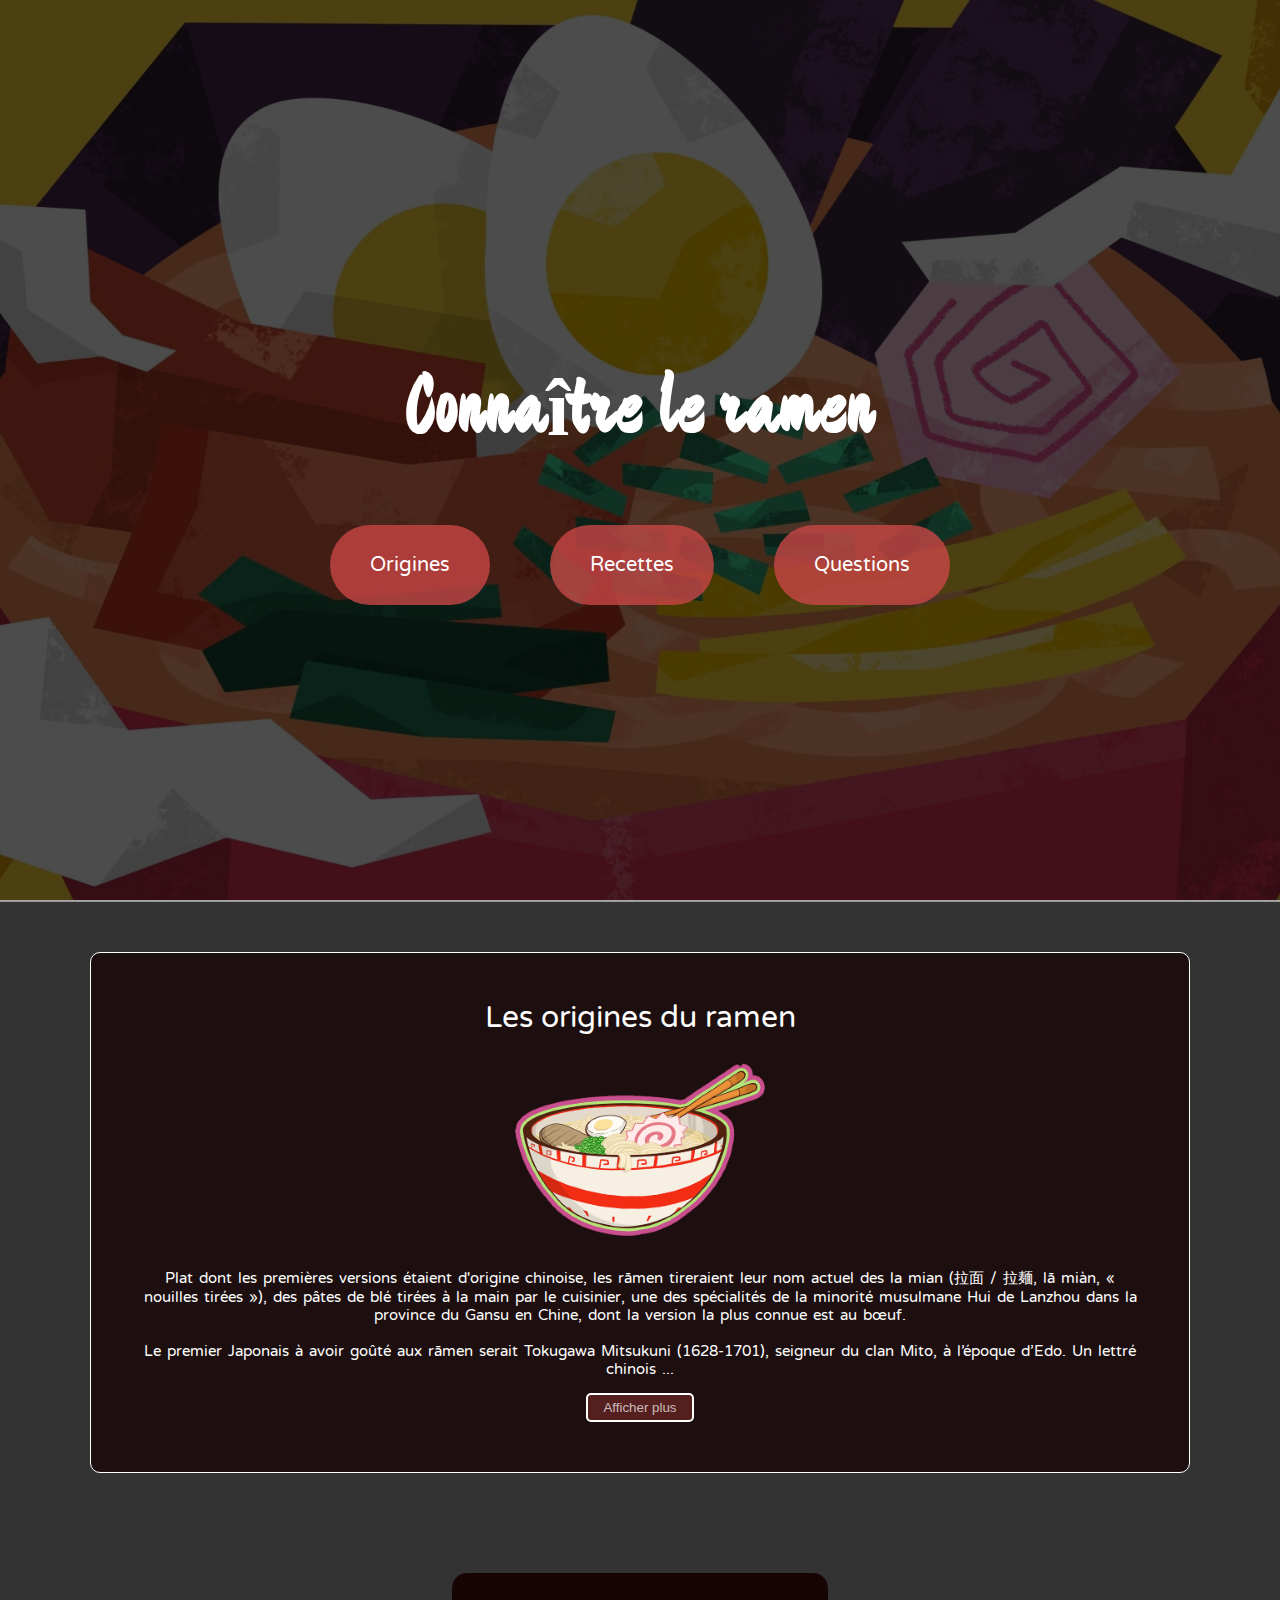
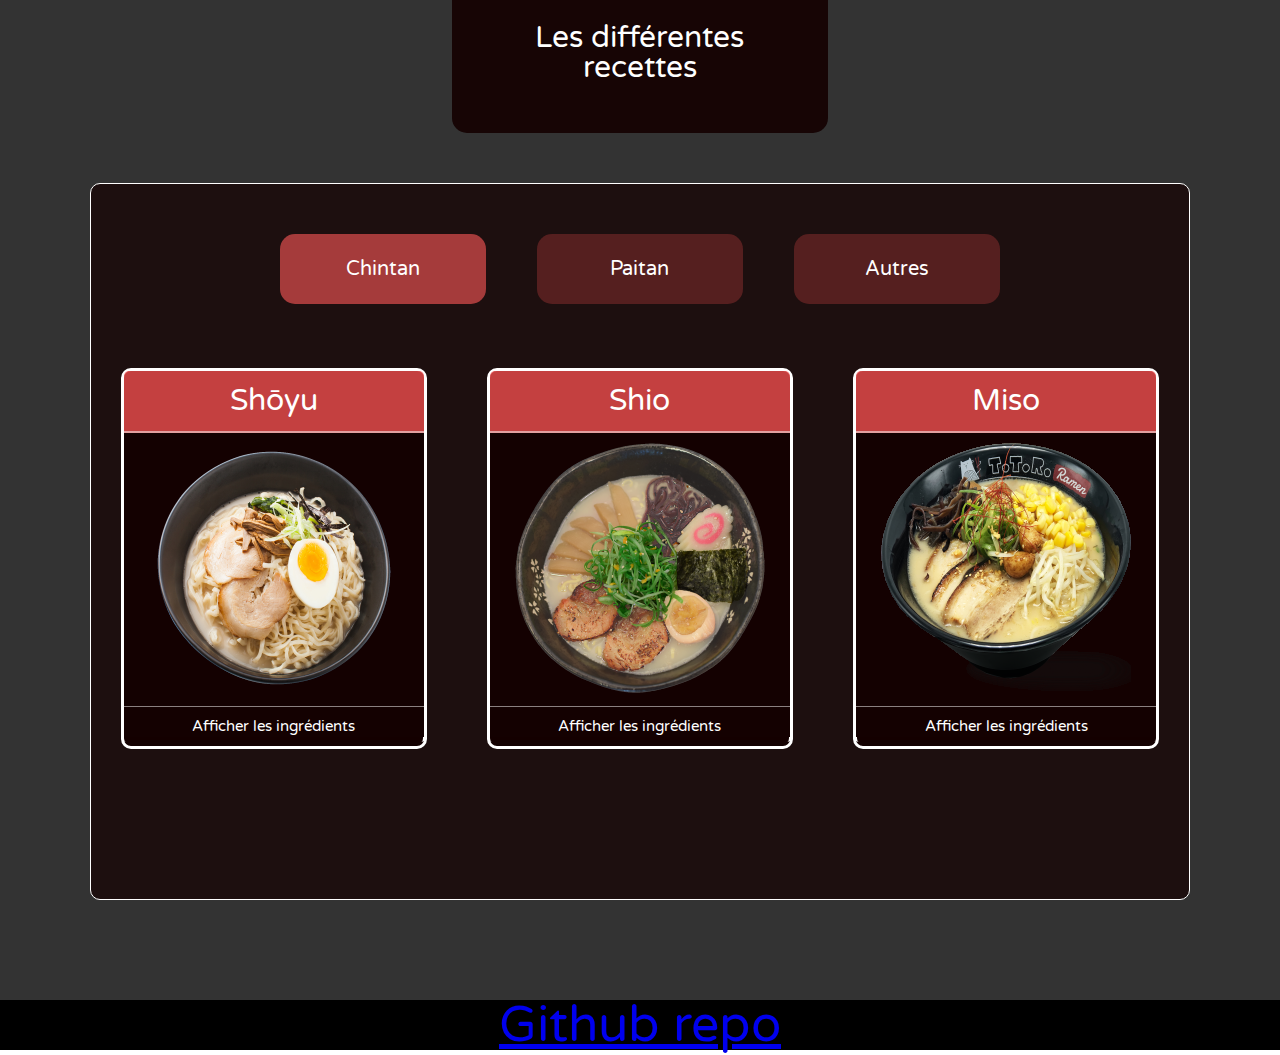
<file: index.html>
<!DOCTYPE html>
<html lang="en" dir="ltr">
  <head>
    <meta charset="utf-8">
    <meta name="viewport" content"width-device-width, inital-scale=1.0">
    <meta http-equiv="X-UA-Compatible" content="ie-edge">
    <title>Connaître le ramen</title>
    <link href="assets/styles/main.css" rel="stylesheet">
    <link href="https://fonts.googleapis.com/css?family=Ma+Shan+Zheng|Varela+Round&display=swap" rel="stylesheet">
  </head>

  <body>
      <header id="header">
        <div class="filter">
          <div id="titre_header">
                <h1>Connaître le ramen</h1>
          </div>
              <div id="menu">
                <div class="tab" id="first_tab">
                  <h2>Origines</h2>
                </div>
                <div class="tab" id="second_tab">
                  <h2>Recettes</h2>
                </div>
                <div class="tab" id="third_tab">
                  <h2>Questions</h2>
                </div>
              </div> <!-- fin section menu -->
        </div>
      </header>

        <div class="filter_">
          <div class="container">
            <div class="section_principale">
              <div id="first_banner" class="block first_block">
                <h1 class="banner_title">Les origines du ramen</h1>
                <img src="assets/images/ramen.png" alt="" class="image_intro">
                  <p class="desc">Plat dont les premières versions étaient d'origine chinoise, les rāmen tireraient leur nom actuel des la mian
                  (拉面 / 拉麺, lā miàn, « nouilles tirées »), des pâtes de blé tirées à la main par le cuisinier, une des spécialités de la minorité musulmane
                  Hui de Lanzhou dans la province du Gansu en Chine, dont la version la plus connue est au bœuf.
                  <br><br>
                  Le premier Japonais à avoir goûté aux rāmen serait Tokugawa Mitsukuni (1628-1701), seigneur du clan Mito, à l’époque d’Edo. Un lettré chinois
                  <span id="dots">...</span><span id="more"> en exil au Japon, Zhu Zhiyu (1600-1682), lui aurait présenté des nouilles composées de farine de blé
                  tendre et de poudre de racine de lotus, une soupe de nouilles proche des udon. Une variété de rāmen est commercialisée sous l’appellation Mito-han
                  rāmen (rāmen du clan Mito) sur l’appui de cette légende, dans la ville de Mito.
                  <br><br>
                  Les rāmen ont véritablement été importées au Japon au début du xxe siècle (ère Meiji) et sont maintenant considérées comme un plat japonais.
                  <br><br>
                  La première boutique japonaise de rāmen semble avoir été située à Yokohama, grand port et lieu d'arrivée d'immigrants chinois.
                  Elle proposait une soupe de nouilles chinoises dans un bouillon, avec du rôti de porc, des pousses de bambou et un demi-œuf dur.
                  Ces nouilles étaient appelées alors « soba chinoises » (中華そば, chūka soba), « soba de Chine » (支那蕎麦, Shina soba) ou « soba de Nankin ».
                  <br><br>
                  D'autres sources renvoient vers le restaurant Rairaiken (来々軒?) à Asakusa, qui avait embauché un chef du quartier chinois de Yokohama pour son ouverture en 1910.
                  Il s'agissait alors de shio rāmen à base de sel, les Japonais y ajoutant plus tard leur sauce de soja, créant les shōyu rāmen qui se sont répandues dans l'archipel
                  dans les années 1920. Dans les années 1930, les Chinois font connaître les rāmen dans d'autres régions du Japon, notamment à Sapporo (Hokkaido), Kitakata (Fukushima)
                  ou Kurume (Fukuoka).
                  <br><br>
                  Les rāmen deviennent un plat japonais populaire après la Seconde Guerre mondiale, via l’émergence de stands ambulants de rāmen, qui sont alors un plat chaud,
                  économique et nourrissant, la farine de blé utilisée pour les préparer étant plus facile à se procurer que le riz.
                  En 1958, Nissin Foods lance les premières rāmen instantanées, puis en 1971 ses fameuses Cup Noodle, la réponse locale à McDonald's qui s'implante la même année au Japon.
                  Les rāmen locales (rāmen au miso de Sapporo ou tonkotsu rāmen de Hakata), jusque-là considérées comme des spécialités régionales, conquièrent le Japon à partir de 1965,
                  en une décennie, sous forme de ces nouilles instantanées ou grâce à l’ouverture d’enseignes franchisées</span></p>
                    <button onclick="moreInfo()" id="myBtn">Afficher plus</button>
              </div>

              <div id="second_banner">
                <h1 class="banner_title2">Les différentes recettes</h1>
                <div class="block second_block">
                  <div class="banner">
                    <div id="b1" class="type_banner" onclick="chintan()">
                        <h2>Chintan</h2>
                        <div class="info_banner">
                          <p class="banner_desc">Ramen à la soupe plutôt claire, celle-ci est mijotée à basse température.</p>
                        </div>
                    </div>
                    <div id="b2" class="type_banner" onclick="paitan()">
                        <h2>Paitan</h2>
                        <div class="info_banner">
                          <p class="banner_desc">Ramen à la soupe plus trouble et mijotée plus longtemps.</p>
                        </div>
                    </div>
                    <div id="b3" class="type_banner" onclick="other()">
                        <h2>Autres</h2>
                        <div class="info_banner">
                          <p class="banner_desc">Ramen à la soupe plus trouble et mijotée plus longtemps.</p>
                        </div>
                    </div>
                </div>


              <div class="type_ramen">
                <div class="vignette_c">
                  <h3 class="vignette_title">Shōyu</h3>
                    <div class="vignette_image">
                        <img class="ramen_image" src="assets/images/shoyu.png" alt="no">
                        <div class="vignette_info_layer">
                          <p class="vignette_info">Le Shōyu (sauce soja), ont généralement un bouillon brun clair.
                          <br> À base de bouillon de poulet et de légumes (parfois poisson ou boeuf)
                          avec beaucoup de sauce de soja ajoutée, donnant une soupe piquante, salée et savoureuse.
                          <br> Ces ramens ont souvent des nouilles frisées plutôt que droites.</p>
                        </div>
                    </div>
                  <div class="recette">Afficher les ingrédients</div>
                  <div class="ingredients">
                    <ul>
                      <li>400g de nouilles ramen séchées</li>
                      <li>2L de bouillon de poulet</li>
                      <li>400g de rôti de porc</li>
                      <li>200g d’épinards</li>
                      <li>20ml de sauce soja</li>
                      <li>8 mini-épis de maïs</li>
                      <li>1 oignon nouveau émincé</li>
                      <li>2 oeufs mollets écalés</li>
                      <li>1/2 feuille d’algue nori coupée en quatre</li>
                      <li>2 cuillères à soupe de mirin</li>
                      <li>1/2 cuillère à soupe d’huile de tournesol</li>
                      <li>1 cuillère à café de sel</li>
                    </ul>
                  </div>
                </div>
                <div class="vignette_c">
                  <h3 class="vignette_title">Shio</h3>
                    <div class="vignette_image">
                        <img class="ramen_image" src="assets/images/shio.png" alt="no">
                        <div class="vignette_info_layer">
                          <p class="vignette_info">Le Shio a un bouillon pâle, clair et jaunâtre et contient beaucoup de sel.
                          <br>Il est accompagné de toute sorte de combinaison comprenant du poulet, du poisson,
                          des légumes et des algues.
                          <br>La texture et l'épaisseur des nouilles peuvent varier selon le Shio ramen mais sont généralement plutôt droites.</p>
                        </div>
                    </div>
                  <div class="recette">Afficher les ingrédients</div>
                  <div class="ingredients">
                    <ul>
                      <li>400g de nouilles aux œufs frais</li>
                      <li>2L de bouillon de ramen</li>
                      <li>2 cuillères à soupe de base aromatisante</li>
                      <li>80g de sel</li>
                      <li>200ml de saké</li>
                      <li>100ml de mirin</li>
                      <li>20ml de sauce soja</li>
                      <li>20g de konbu</li>
                      <li>40g de pétoncles séchés</li>
                      <li>20g de flocons de bonite</li>
                      <li>8 tranches de Yakibuta</li>
                      <li>4 œufs à la coque coupés en deux</li>
                    </ul>
                  </div>
                </div>
                <div class="vignette_c">
                  <h3 class="vignette_title">Miso</h3>
                    <div class="vignette_image">
                        <img class="ramen_image" src="assets/images/miso.png" alt="no">
                        <div class="vignette_info_layer">
                          <p class="vignette_info">Uniquement japonais et développé à Hokkaido,
                          son bouillon combine une grande quantité de miso mélangé avec du poulet huileux ou du bouillon de poisson.
                          <br> Le bouillon de miso a tendance à avoir une saveur robuste et acidulée.
                          <br> Les nouilles sont en général épaisses, bouclées et légèrement moelleuses.</p>
                        </div>
                    </div>
                  <div class="recette">Afficher les ingrédients</div>
                  <div class="ingredients">
                    <ul>
                      <li>400g de nouilles ramen</li>
                      <li>2L de bouillon de ramen</li>
                      <li>200g de porc hâché</li>
                      <li>2 cuillères à soupe de bouillon de poulet</li>
                      <li>2 cuillères à soupe de sake pour cuisine</li>
                      <li>5 cuillères à soupe de miso</li>
                      <li>1 gousse d'ail hâchée</li>
                      <li>4 demis œufs cuits</li>
                      <li>4 tranches de naruto maki</li>
                      <li>1 cuillère à soupe d'huile de sésame</li>
                      <li>Une pincée de gingembre</li>
                      <li>Une pincée de sésame blanc grillé</li>
                    </ul>
                  </div>
                </div>
              </div>


              <div class="type_ramen">
                <div class="vignette_p">
                  <h3 class="vignette_title">Tonkotsu</h3>
                    <div class="vignette_image">
                        <img class="ramen_image" src="assets/images/tonkotsu.png" alt="no">
                        <div class="vignette_info_layer">
                          <p class="vignette_info">Le Tonkotsu ("os de porc") est une paricularité de Hakata-ku à Kyūshū (d'où le nom "Hakata ramen").
                          <br> Similaire au baitang chinois, son bouillon trouble de couleur blanche est fait d'os de porc, de graisse et de collagène à feu vif.
                          <br> Les nouilles sont minces et droites et sont souvent servies avec beni shoga (gingembre mariné).</p>
                        </div>
                    </div>
                  <div class="recette">Afficher les ingrédients</div>
                  <div class="ingredients">
                    <ul>
                      <li>400g de nouilles de blé</li>
                      <li>2L de bouillon d'os de porc</li>
                      <li>4 tranches de chāshū</li>
                      <li>300ml de dashi</li>
                      <li>100ml de sake</li>
                      <li>500ml de sauce soja</li>
                      <li>1 cuillère à soupe de sel</li>
                      <li>1/2 feuille d’algue nori coupée en quatre</li>
                      <li>150ml de sauche chāshū</li>
                      <li>50ml de shōyudare</li>
                      <li>Une pincée de ciboule tranchée</li>
                      <li>Une pincée de poivre</li>
                    </ul>
                  </div>
                </div>
                <div class="vignette_p">
                  <h3 class="vignette_title">Tori Paitan</h3>
                    <div class="vignette_image">
                        <img class="ramen_image" src="assets/images/toripaitan.png" alt="no">
                        <div class="vignette_info_layer">
                          <p class="vignette_info">Le Tori Paitan, cousin du Tonkotsu, est fait à base de poulet au lieu de porc.
                          <br>Moins populaire, sa confection est similaire en terme de temps et de travail.
                          <br>Le bouillon et bouilli jusqu'à ce qu'une émulsion se forme, donnat à la soupe un aspect trouble.</p>
                        </div>
                    </div>
                  <div class="recette">Afficher les ingrédients</div>
                  <div class="ingredients">
                    <ul>
                      <li>400g de nouilles ramen</li>
                      <li>2L de bouillon de poulet paitan</li>
                      <li>Une poitrine de porc braisée</li>
                      <li>400g de poissons et fruits de mer</li>
                      <li>5g de copeaux de Katsuobushi</li>
                      <li>1 citron vert en quartiers</li>
                      <li>3 piments rouges sechés</li>
                      <li>2 piments oiseaux thaïlandais</li>
                      <li>2 oignons verts</li>
                      <li>2 cuillères à soupe d'oignon blanc</li>
                      <li>2 cuillères à soupe de pâte de miso rouge</li>
                      <li>4 cuillère à café d'huile armoatique</li>
                    </ul>
                  </div>
                </div>
              </div>

              <div class="type_ramen">
                <div class="vignette_o">
                  <h3 class="vignette_title">Tantanmen</h3>
                    <div class="vignette_image">
                        <img class="ramen_image" src="assets/images/tonkotsu.png" alt="no">
                        <div class="vignette_info_layer">
                          <p class="vignette_info">Le Tonkotsu ("os de porc") est une paricularité de Hakata-ku à Kyūshū (d'où le nom "Hakata ramen").
                          <br> Similaire au baitang chinois, son bouillon trouble de couleur blanche est fait d'os de porc, de graisse et de collagène à feu vif.
                          <br> Les nouilles sont minces et droites et sont souvent servies avec beni shoga (gingembre mariné).</p>
                        </div>
                    </div>
                  <div class="recette">Afficher les ingrédients</div>
                  <div class="ingredients">
                    <ul>
                      <li>400g de nouilles de blé</li>
                      <li>2L de bouillon d'os de porc</li>
                      <li>4 tranches de chāshū</li>
                      <li>300ml de dashi</li>
                      <li>100ml de sake</li>
                      <li>500ml de sauce soja</li>
                      <li>1 cuillère à soupe de sel</li>
                      <li>1/2 feuille d’algue nori coupée en quatre</li>
                      <li>150ml de sauche chāshū</li>
                      <li>50ml de shōyudare</li>
                      <li>Une pincée de ciboule tranchée</li>
                      <li>Une pincée de poivre</li>
                    </ul>
                  </div>
                </div>
                <div class="vignette_o">
                  <h3 class="vignette_title">Tsukemen</h3>
                    <div class="vignette_image">
                        <img class="ramen_image" src="assets/images/toripaitan.png" alt="no">
                        <div class="vignette_info_layer">
                          <p class="vignette_info">Le Tori Paitan, cousin du Tonkotsu, est fait à base de poulet au lieu de porc.
                          <br>Moins populaire, sa confection est similaire en terme de temps et de travail.
                          <br>Le bouillon et bouilli jusqu'à ce qu'une émulsion se forme, donnat à la soupe un aspect trouble.</p>
                        </div>
                    </div>
                  <div class="recette">Afficher les ingrédients</div>
                  <div class="ingredients">
                    <ul>
                      <li>400g de nouilles ramen</li>
                      <li>2L de bouillon de poulet paitan</li>
                      <li>Une poitrine de porc braisée</li>
                      <li>400g de poissons et fruits de mer</li>
                      <li>5g de copeaux de Katsuobushi</li>
                      <li>1 citron vert en quartiers</li>
                      <li>3 piments rouges sechés</li>
                      <li>2 piments oiseaux thaïlandais</li>
                      <li>2 oignons verts</li>
                      <li>2 cuillères à soupe d'oignon blanc</li>
                      <li>2 cuillères à soupe de pâte de miso rouge</li>
                      <li>4 cuillère à café d'huile armoatique</li>
                    </ul>
                  </div>
                </div>
                <div class="vignette_o">
                  <h3 class="vignette_title">Abura soba</h3>
                    <div class="vignette_image">
                        <img class="ramen_image" src="assets/images/toripaitan.png" alt="no">
                        <div class="vignette_info_layer">
                          <p class="vignette_info">Le Tori Paitan, cousin du Tonkotsu, est fait à base de poulet au lieu de porc.
                          <br>Moins populaire, sa confection est similaire en terme de temps et de travail.
                          <br>Le bouillon et bouilli jusqu'à ce qu'une émulsion se forme, donnat à la soupe un aspect trouble.</p>
                        </div>
                    </div>
                  <div class="recette">Afficher les ingrédients</div>
                  <div class="ingredients">
                    <ul>
                      <li>400g de nouilles ramen</li>
                      <li>2L de bouillon de poulet paitan</li>
                      <li>Une poitrine de porc braisée</li>
                      <li>400g de poissons et fruits de mer</li>
                      <li>5g de copeaux de Katsuobushi</li>
                      <li>1 citron vert en quartiers</li>
                      <li>3 piments rouges sechés</li>
                      <li>2 piments oiseaux thaïlandais</li>
                      <li>2 oignons verts</li>
                      <li>2 cuillères à soupe d'oignon blanc</li>
                      <li>2 cuillères à soupe de pâte de miso rouge</li>
                      <li>4 cuillère à café d'huile armoatique</li>
                    </ul>
                  </div>
                </div>
              </div>


            </div>
<!--
              <div id="third_banner" class="banner">
                  <h1 class="banner_title">Questionnaire<button class="infobutton" onclick="getMoreInfo()"><span>+ d'infos</span></button></h1>
              </div>
              <div class="vignette">
                  <img src="" alt="no">
                  <span class="info">g
                    <a>texte</a>
              </div>
              <div class="vignette">
                  <img src="" alt="no">
                  <span class="info">
                    <a>texte</a>
              </div>
              <div class="vignette">
                  <img src="" alt="no">
                  <span class="info">
                    <a>texte</a>
              </div>
            -->
          </div>
        </div>
      </div>
    <footer>
      <span><a href="https://github.com/tomas-gl/Knowing-the-ramen">Github repo</a></span>
    </footer>

    <script src="assets/js/sticky.js"></script>
    <script src="assets/js/fade.js"></script>
    <script src="assets/js/collaps.js"></script>
    <script src="assets/js/scroll.js"></script>
    <script src="assets/js/info.js"></script>
  </body>
</html>
</file>
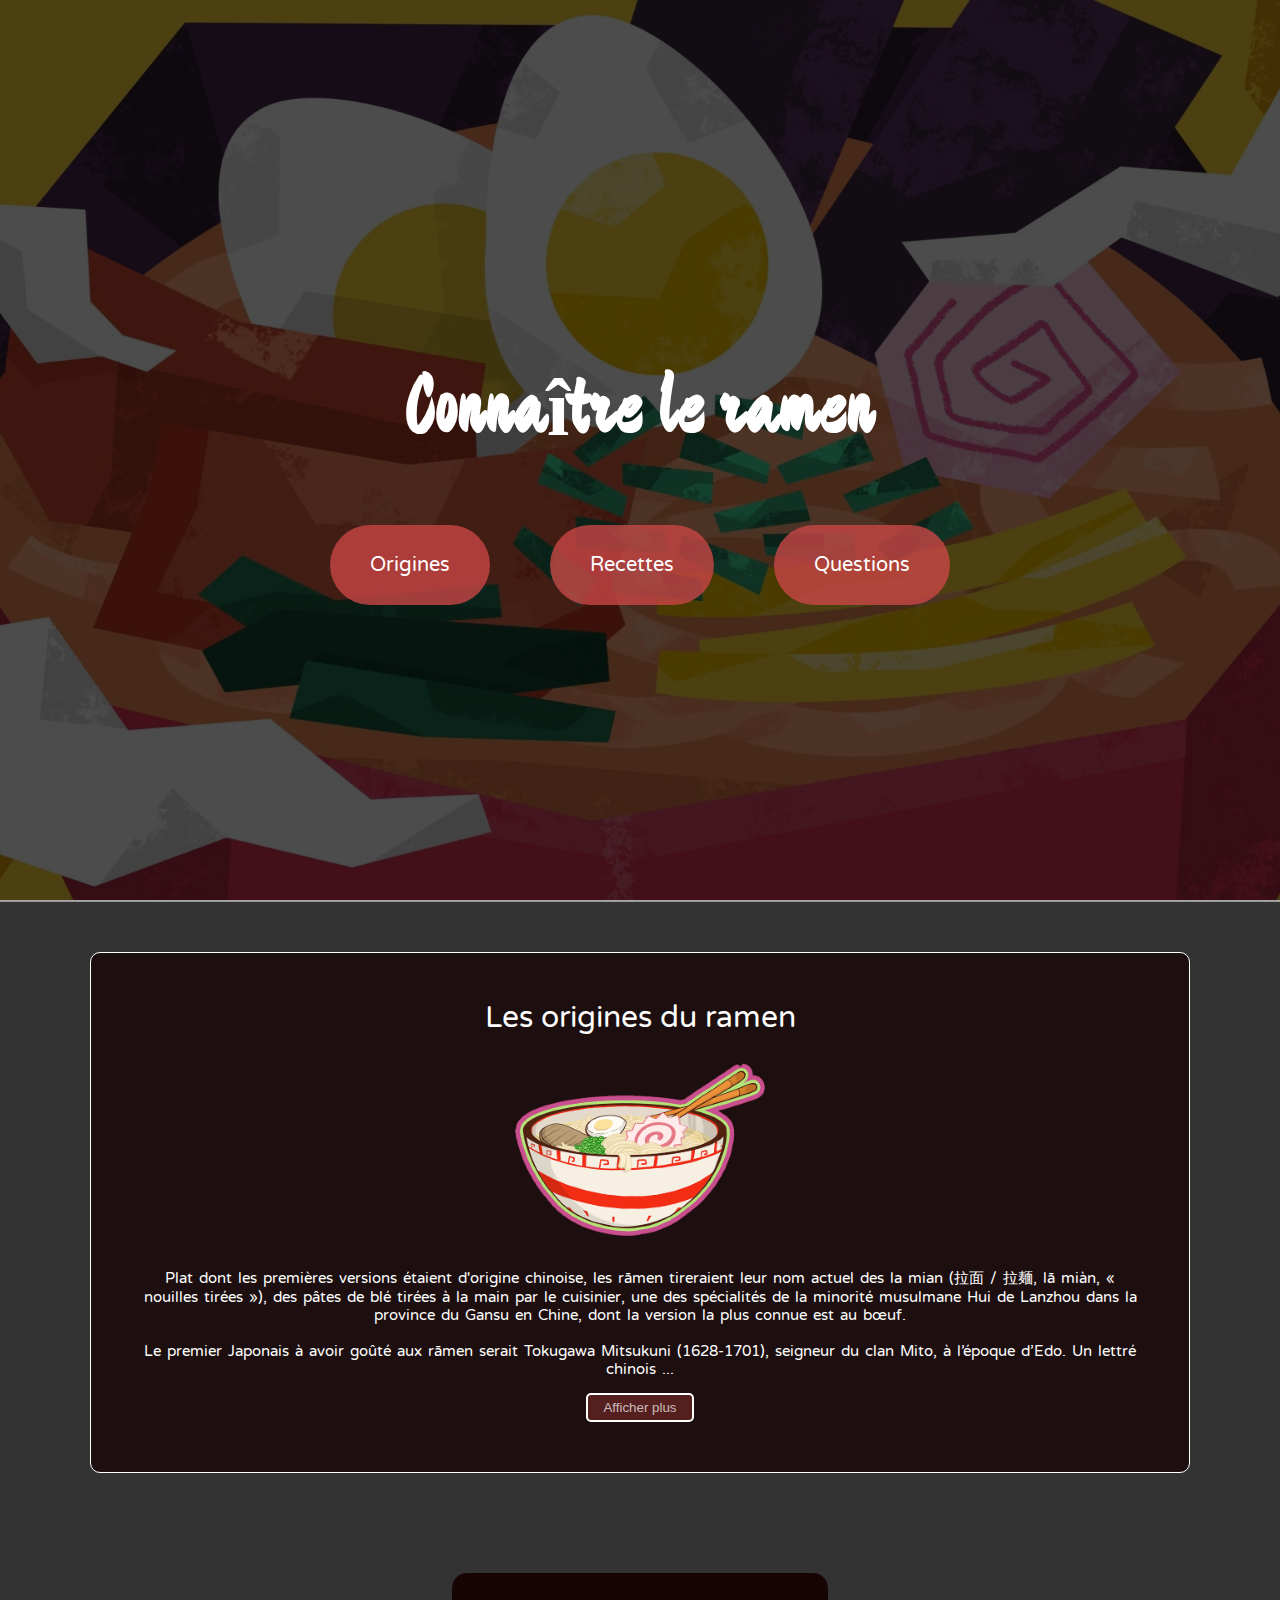
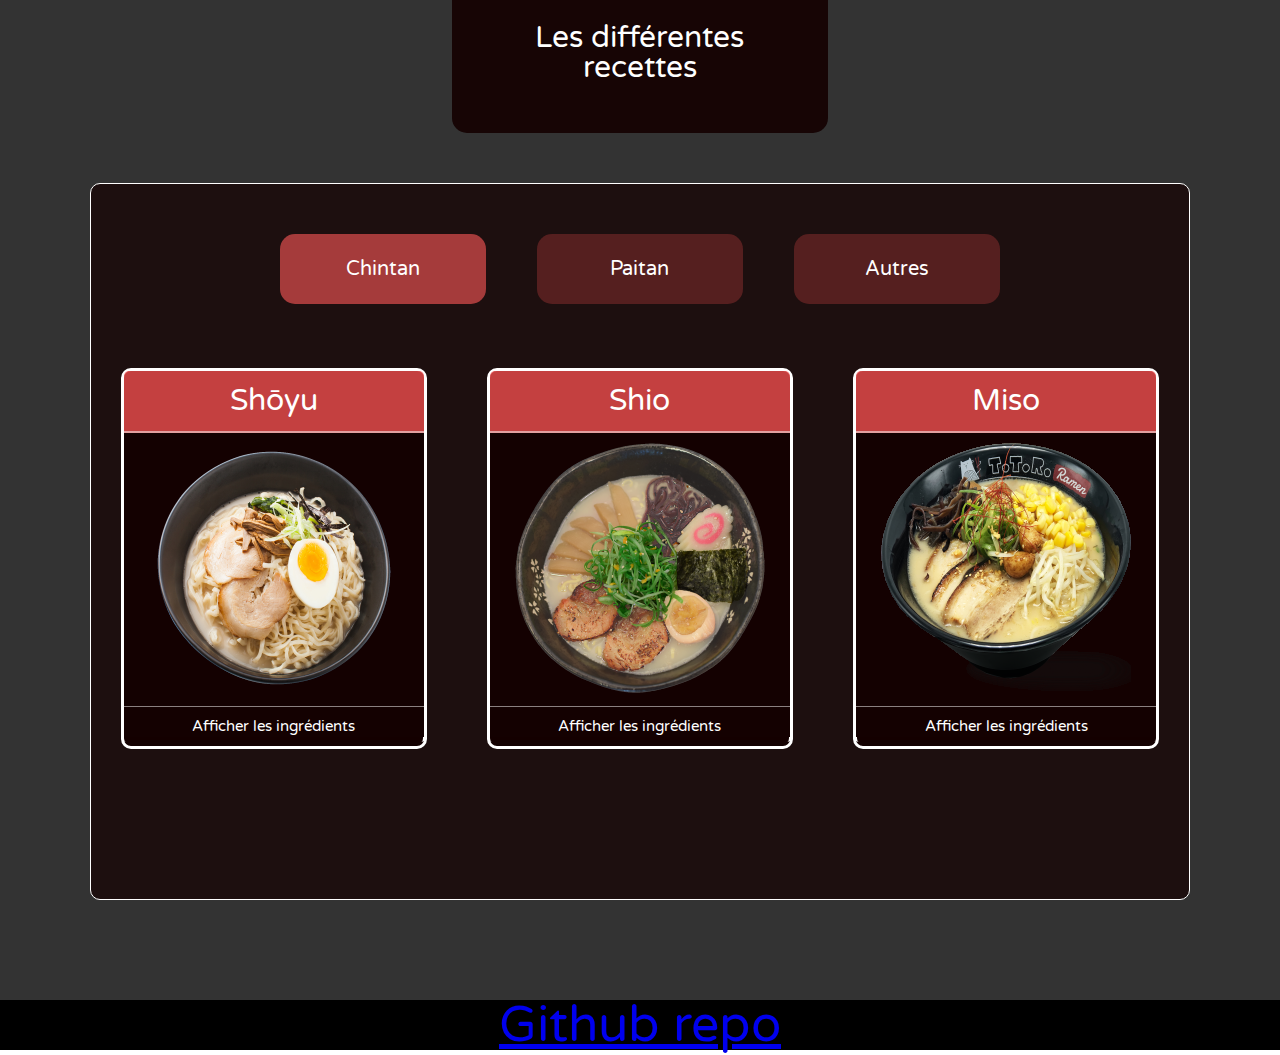
<file: One_Page.html>
<!DOCTYPE html>
<html lang="en" dir="ltr">
  <head>
    <meta charset="utf-8">
    <meta name="viewport" content"width-device-width, inital-scale=1.0">
    <meta http-equiv="X-UA-Compatible" content="ie-edge">
    <title>Connaître le ramen</title>
    <link href="assets/styles/main.css" rel="stylesheet">
    <link href="https://fonts.googleapis.com/css?family=Ma+Shan+Zheng|Varela+Round&display=swap" rel="stylesheet">
  </head>

  <body>
      <header id="header">
        <div class="filter">
          <div id="titre_header">
                <h1>Connaître le ramen</h1>
          </div>
              <div id="menu">
                <div class="tab" id="first_tab">
                  <h2>Origines</h2>
                </div>
                <div class="tab" id="second_tab">
                  <h2>Recettes</h2>
                </div>
                <div class="tab" id="third_tab">
                  <h2>Questions</h2>
                </div>
              </div> <!-- fin section menu -->
        </div>
      </header>

        <div class="filter_">
          <div class="container">
            <div class="section_principale">
              <div id="first_banner" class="block first_block">
                <h1 class="banner_title">Les origines du ramen</h1>
                <img src="assets/images/ramen.png" alt="" class="image_intro">
                  <p class="desc">Plat dont les premières versions étaient d'origine chinoise, les rāmen tireraient leur nom actuel des la mian
                  (拉面 / 拉麺, lā miàn, « nouilles tirées »), des pâtes de blé tirées à la main par le cuisinier, une des spécialités de la minorité musulmane
                  Hui de Lanzhou dans la province du Gansu en Chine, dont la version la plus connue est au bœuf.
                  <br><br>
                  Le premier Japonais à avoir goûté aux rāmen serait Tokugawa Mitsukuni (1628-1701), seigneur du clan Mito, à l’époque d’Edo. Un lettré chinois
                  <span id="dots">...</span><span id="more"> en exil au Japon, Zhu Zhiyu (1600-1682), lui aurait présenté des nouilles composées de farine de blé
                  tendre et de poudre de racine de lotus, une soupe de nouilles proche des udon. Une variété de rāmen est commercialisée sous l’appellation Mito-han
                  rāmen (rāmen du clan Mito) sur l’appui de cette légende, dans la ville de Mito.
                  <br><br>
                  Les rāmen ont véritablement été importées au Japon au début du xxe siècle (ère Meiji) et sont maintenant considérées comme un plat japonais.
                  <br><br>
                  La première boutique japonaise de rāmen semble avoir été située à Yokohama, grand port et lieu d'arrivée d'immigrants chinois.
                  Elle proposait une soupe de nouilles chinoises dans un bouillon, avec du rôti de porc, des pousses de bambou et un demi-œuf dur.
                  Ces nouilles étaient appelées alors « soba chinoises » (中華そば, chūka soba), « soba de Chine » (支那蕎麦, Shina soba) ou « soba de Nankin ».
                  <br><br>
                  D'autres sources renvoient vers le restaurant Rairaiken (来々軒?) à Asakusa, qui avait embauché un chef du quartier chinois de Yokohama pour son ouverture en 1910.
                  Il s'agissait alors de shio rāmen à base de sel, les Japonais y ajoutant plus tard leur sauce de soja, créant les shōyu rāmen qui se sont répandues dans l'archipel
                  dans les années 1920. Dans les années 1930, les Chinois font connaître les rāmen dans d'autres régions du Japon, notamment à Sapporo (Hokkaido), Kitakata (Fukushima)
                  ou Kurume (Fukuoka).
                  <br><br>
                  Les rāmen deviennent un plat japonais populaire après la Seconde Guerre mondiale, via l’émergence de stands ambulants de rāmen, qui sont alors un plat chaud,
                  économique et nourrissant, la farine de blé utilisée pour les préparer étant plus facile à se procurer que le riz.
                  En 1958, Nissin Foods lance les premières rāmen instantanées, puis en 1971 ses fameuses Cup Noodle, la réponse locale à McDonald's qui s'implante la même année au Japon.
                  Les rāmen locales (rāmen au miso de Sapporo ou tonkotsu rāmen de Hakata), jusque-là considérées comme des spécialités régionales, conquièrent le Japon à partir de 1965,
                  en une décennie, sous forme de ces nouilles instantanées ou grâce à l’ouverture d’enseignes franchisées</span></p>
                    <button onclick="moreInfo()" id="myBtn">Afficher plus</button>
              </div>

              <div id="second_banner">
                <h1 class="banner_title2">Les différentes recettes</h1>
                <div class="block second_block">
                  <div class="banner">
                    <div id="b1" class="type_banner" onclick="chintan()">
                        <h2>Chintan</h2>
                        <div class="info_banner">
                          <p class="banner_desc">Ramen à la soupe plutôt claire, celle-ci est mijotée à basse température.</p>
                        </div>
                    </div>
                    <div id="b2" class="type_banner" onclick="paitan()">
                        <h2>Paitan</h2>
                        <div class="info_banner">
                          <p class="banner_desc">Ramen à la soupe plus trouble et mijotée plus longtemps.</p>
                        </div>
                    </div>
                    <div id="b3" class="type_banner">
                        <h2>Autres</h2>
                        <div class="info_banner">
                          <p class="banner_desc">Ramen à la soupe plus trouble et mijotée plus longtemps.</p>
                        </div>
                    </div>
                </div>
              <div class="type_ramen">
                <div class="vignette_c">
                  <h3 class="vignette_title">Shōyu</h3>
                    <div class="vignette_image">
                        <img class="ramen_image" src="assets/images/shoyu.png" alt="no">
                        <div class="vignette_info_layer">
                          <p class="vignette_info">Le Shōyu (sauce soja), ont généralement un bouillon brun clair.
                          <br> À base de bouillon de poulet et de légumes (parfois poisson ou boeuf)
                          avec beaucoup de sauce de soja ajoutée, donnant une soupe piquante, salée et savoureuse.
                          <br> Ces ramens ont souvent des nouilles frisées plutôt que droites.</p>
                        </div>
                    </div>
                  <div class="recette">Afficher les ingrédients</div>
                  <div class="ingredients">
                    <ul>
                      <li>400g de nouilles ramen séchées</li>
                      <li>2L de bouillon de poulet</li>
                      <li>400g de rôti de porc</li>
                      <li>200g d’épinards</li>
                      <li>20ml de sauce soja</li>
                      <li>8 mini-épis de maïs</li>
                      <li>1 oignon nouveau émincé</li>
                      <li>2 oeufs mollets écalés</li>
                      <li>1/2 feuille d’algue nori coupée en quatre</li>
                      <li>2 cuillères à soupe de mirin</li>
                      <li>1/2 cuillère à soupe d’huile de tournesol</li>
                      <li>1 cuillère à café de sel</li>
                    </ul>
                  </div>
                </div>
                <div class="vignette_c">
                  <h3 class="vignette_title">Shio</h3>
                    <div class="vignette_image">
                        <img class="ramen_image" src="assets/images/shio.png" alt="no">
                        <div class="vignette_info_layer">
                          <p class="vignette_info">Le Shio a un bouillon pâle, clair et jaunâtre et contient beaucoup de sel.
                          <br>Il est accompagné de toute sorte de combinaison comprenant du poulet, du poisson,
                          des légumes et des algues.
                          <br>La texture et l'épaisseur des nouilles peuvent varier selon le Shio ramen mais sont généralement plutôt droites.</p>
                        </div>
                    </div>
                  <div class="recette">Afficher les ingrédients</div>
                  <div class="ingredients">
                    <ul>
                      <li>400g de nouilles aux œufs frais</li>
                      <li>2L de bouillon de ramen</li>
                      <li>2 cuillères à soupe de base aromatisante</li>
                      <li>80g de sel</li>
                      <li>200ml de saké</li>
                      <li>100ml de mirin</li>
                      <li>20ml de sauce soja</li>
                      <li>20g de konbu</li>
                      <li>40g de pétoncles séchés</li>
                      <li>20g de flocons de bonite</li>
                      <li>8 tranches de Yakibuta</li>
                      <li>4 œufs à la coque coupés en deux</li>
                    </ul>
                  </div>
                </div>
                <div class="vignette_c">
                  <h3 class="vignette_title">Miso</h3>
                    <div class="vignette_image">
                        <img class="ramen_image" src="assets/images/miso.png" alt="no">
                        <div class="vignette_info_layer">
                          <p class="vignette_info">Uniquement japonais et développé à Hokkaido,
                          son bouillon combine une grande quantité de miso mélangé avec du poulet huileux ou du bouillon de poisson.
                          <br> Le bouillon de miso a tendance à avoir une saveur robuste et acidulée.
                          <br> Les nouilles sont en général épaisses, bouclées et légèrement moelleuses.</p>
                        </div>
                    </div>
                  <div class="recette">Afficher les ingrédients</div>
                  <div class="ingredients">
                    <ul>
                      <li>400g de nouilles ramen</li>
                      <li>2L de bouillon de ramen</li>
                      <li>200g de porc hâché</li>
                      <li>2 cuillères à soupe de bouillon de poulet</li>
                      <li>2 cuillères à soupe de sake pour cuisine</li>
                      <li>5 cuillères à soupe de miso</li>
                      <li>1 gousse d'ail hâchée</li>
                      <li>4 demis œufs cuits</li>
                      <li>4 tranches de naruto maki</li>
                      <li>1 cuillère à soupe d'huile de sésame</li>
                      <li>Une pincée de gingembre</li>
                      <li>Une pincée de sésame blanc grillé</li>
                    </ul>
                  </div>
                </div>
              </div>
              <div class="type_ramen">
                <div class="vignette_p">
                  <h3 class="vignette_title">Tonkotsu</h3>
                    <div class="vignette_image">
                        <img class="ramen_image" src="assets/images/tonkotsu.png" alt="no">
                        <div class="vignette_info_layer">
                          <p class="vignette_info">Le Tonkotsu ("os de porc") est une paricularité de Hakata-ku à Kyūshū (d'où le nom "Hakata ramen").
                          <br> Similaire au baitang chinois, son bouillon trouble de couleur blanche est fait d'os de porc, de graisse et de collagène à feu vif.
                          <br> Les nouilles sont minces et droites et sont souvent servies avec beni shoga (gingembre mariné).</p>
                        </div>
                    </div>
                  <div class="recette">Afficher les ingrédients</div>
                  <div class="ingredients">
                    <ul>
                      <li>400g de nouilles de blé</li>
                      <li>2L de bouillon d'os de porc</li>
                      <li>4 tranches de chāshū</li>
                      <li>300ml de dashi</li>
                      <li>100ml de sake</li>
                      <li>500ml de sauce soja</li>
                      <li>1 cuillère à soupe de sel</li>
                      <li>1/2 feuille d’algue nori coupée en quatre</li>
                      <li>150ml de sauche chāshū</li>
                      <li>50ml de shōyudare</li>
                      <li>Une pincée de ciboule tranchée</li>
                      <li>Une pincée de poivre</li>
                    </ul>
                  </div>
                </div>
                <div class="vignette_p">
                  <h3 class="vignette_title">Tori Paitan</h3>
                    <div class="vignette_image">
                        <img class="ramen_image" src="assets/images/toripaitan.png" alt="no">
                        <div class="vignette_info_layer">
                          <p class="vignette_info">Le Tori Paitan, cousin du Tonkotsu, est fait à base de poulet au lieu de porc.
                          <br>Moins populaire, sa confection est similaire en terme de temps et de travail.
                          <br>Le bouillon et bouilli jusqu'à ce qu'une émulsion se forme, donnat à la soupe un aspect trouble.</p>
                        </div>
                    </div>
                  <div class="recette">Afficher les ingrédients</div>
                  <div class="ingredients">
                    <ul>
                      <li>400g de nouilles ramen</li>
                      <li>2L de bouillon de poulet paitan</li>
                      <li>Une poitrine de porc braisée</li>
                      <li>400g de poissons et fruits de mer</li>
                      <li>5g de copeaux de Katsuobushi</li>
                      <li>1 citron vert en quartiers</li>
                      <li>3 piments rouges sechés</li>
                      <li>2 piments oiseaux thaïlandais</li>
                      <li>2 oignons verts</li>
                      <li>2 cuillères à soupe d'oignon blanc</li>
                      <li>2 cuillères à soupe de pâte de miso rouge</li>
                      <li>4 cuillère à café d'huile armoatique</li>
                    </ul>
                  </div>
                </div>
              </div>
            </div>
<!--
              <div id="third_banner" class="banner">
                  <h1 class="banner_title">Questionnaire<button class="infobutton" onclick="getMoreInfo()"><span>+ d'infos</span></button></h1>
              </div>
              <div class="vignette">
                  <img src="" alt="no">
                  <span class="info">g
                    <a>texte</a>
              </div>
              <div class="vignette">
                  <img src="" alt="no">
                  <span class="info">
                    <a>texte</a>
              </div>
              <div class="vignette">
                  <img src="" alt="no">
                  <span class="info">
                    <a>texte</a>
              </div>
            -->
          </div>
        </div>
      </div>
    <footer>
      <span><a href="https://github.com/tomas-gl/Knowing-the-ramen">Github repo</a></span> 
    </footer>

    <script src="assets/js/sticky.js"></script>
    <script src="assets/js/fade.js"></script>
    <script src="assets/js/collaps.js"></script>
    <script src="assets/js/scroll.js"></script>
    <script src="assets/js/info.js"></script>
  </body>
</html>
</file>
<file: assets/styles/main.css>
@import url("header.css");
@import url("section_principale.css");
@import url("sectionpt1.css");
@import url("sectionpt2.css");
@import url("footer.css");

html, body, div, span, applet, object, iframe,
h1, h2, h3, h4, h5, h6, p, blockquote, pre,
a, abbr, acronym, address, big, cite, code,
del, dfn, em, img, ins, kbd, q, s, samp,
small, strike, strong, sub, sup, tt, var,
b, u, i, center,
dl, dt, dd, ol, ul, li,
fieldset, form, label, legend,
table, caption, tbody, tfoot, thead, tr, th, td,
article, aside, canvas, details, embed,
figure, figcaption, footer, header, hgroup,
menu, nav, output, ruby, section, summary,
time, mark, audio, video {
	margin: 0;
	padding: 0;
	border: 0;
	font-size: 100%;
	font: inherit;
	vertical-align: baseline;
}
/* HTML5 display-role reset for older browsers */
article, aside, details, figcaption, figure,
footer, header, hgroup, menu, nav, section {
	display: block;
}
body {
	font-family: 'Varela Round', sans-serif;
	line-height: 1;
}
ol, ul {
	list-style: none;
}
blockquote, q {
	quotes: none;
}
blockquote:before, blockquote:after,
q:before, q:after {
	content: '';
	content: none;
}
table {
	border-collapse: collapse;
	border-spacing: 0;
}

body{
	background-image: url('../images/background.jpg');
	background-size: cover;
	background-attachment: fixed;
	background-position:top;
	background-repeat: no-repeat;
}
</file>
